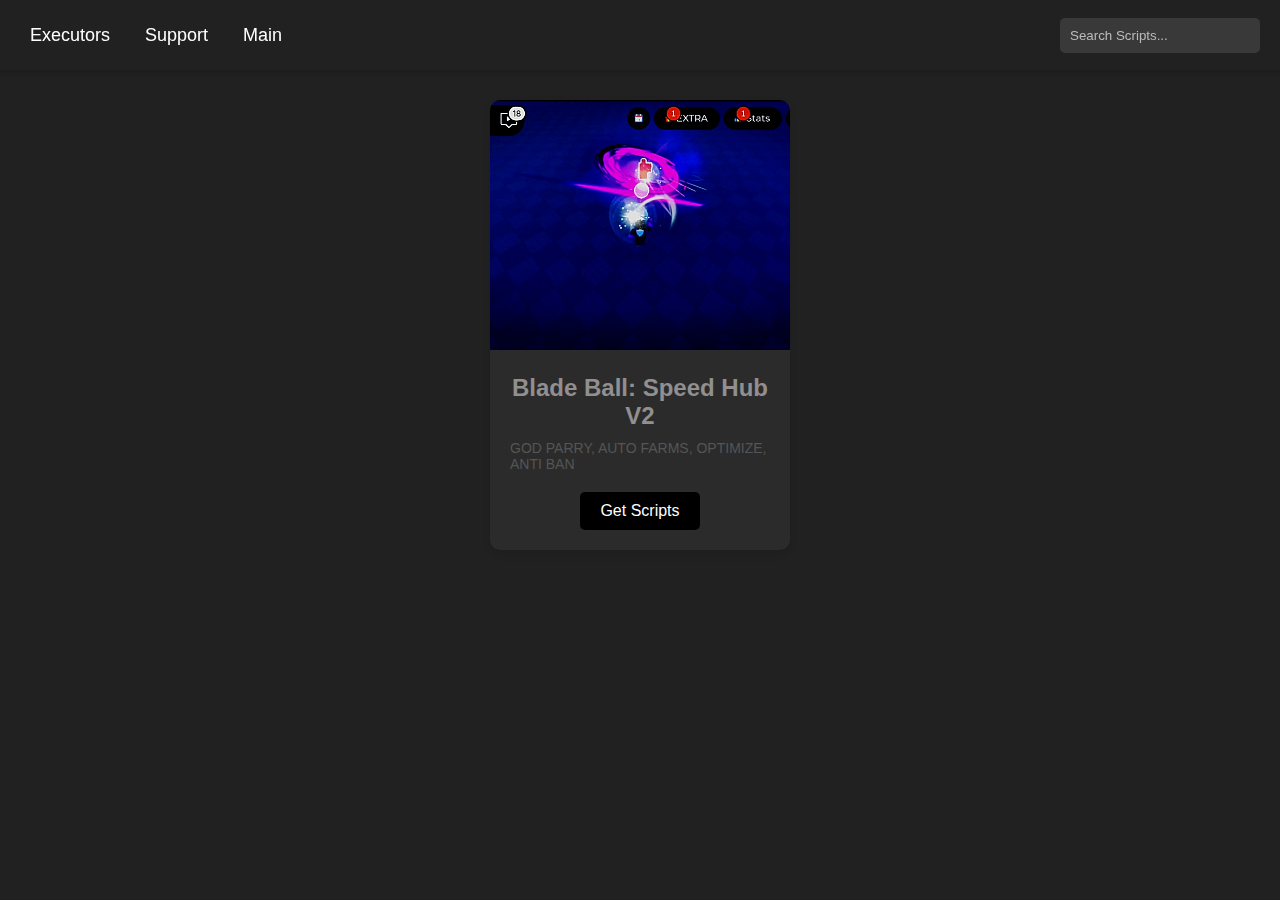
<file: index.html>
<!DOCTYPE html>
<html lang="en">
<head>
    <meta charset="UTF-8">
    <meta name="viewport" content="width=device-width, initial-scale=1.0">
    <title>Scripts | Star X</title>
    <link rel="stylesheet" href="styles.css">
    <script>
        function searchVideos() {
            const input = document.getElementById("searchInput").value.toLowerCase();
            const cards = document.getElementsByClassName("card");

            for (let card of cards) {
                const title = card.getElementsByTagName("h2")[0].innerText.toLowerCase();
                if (title.includes(input)) {
                    card.style.display = ""; // Tampilkan jika cocok
                } else {
                    card.style.display = "none"; // Sembunyikan jika tidak cocok
                }
            }
        }
    </script>
</head>
<body>
    <!-- Sidebar Navbar -->
    <nav class="navbar-top">
        <div class="nav-links">
            <a href="executor.html">Executors</a>
            <a href="support.html">Support</a>
            <a href="main.html">Main</a>
        </div>
        <div class="search-container">
            <input type="text" id="searchInput" onkeyup="searchVideos()" placeholder="Search Scripts..." />
        </div>
    </nav>

        <div class="card-container">
            <!-- Card 1 -->
            <div class="card">
                <img src="speedv2.jpg" alt="Thumbnail Video 1">
                <div class="card-content">
                    <h2>Blade Ball: Speed Hub V2</h2>
                    <p>GOD PARRY, AUTO FARMS, OPTIMIZE, ANTI BAN</p>
                    <a href="https://gateway.platoboost.com/l/80992/16e2f80h" target="_blank">
                        <button>Get Scripts</button>
                    </a>
                </div>
            </div>

        </div>
    </div>
</body>
</html>
</file>
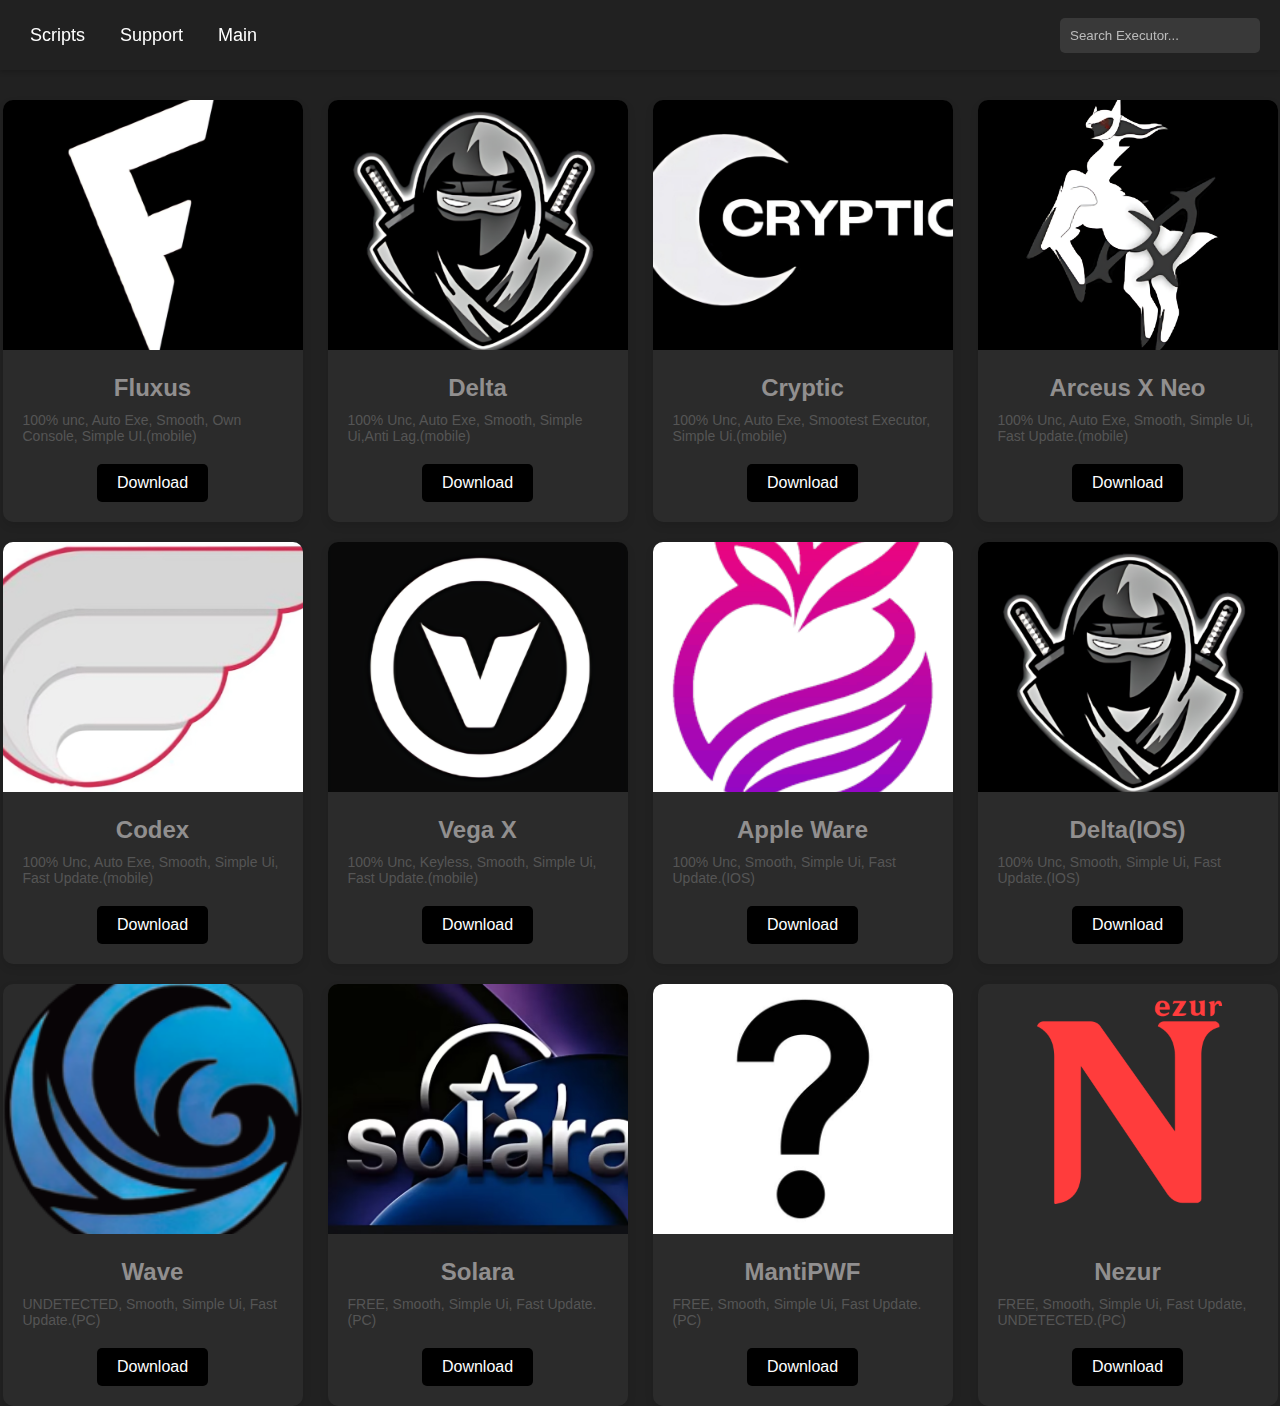
<file: executor.html>
<!DOCTYPE html>
<html lang="en">
<head>
    <meta charset="UTF-8">
    <meta name="viewport" content="width=device-width, initial-scale=1.0">
    <title>Executors | Star X</title>
    <link rel="stylesheet" href="styles.css">
    <script>
        function searchVideos() {
            const input = document.getElementById("searchInput").value.toLowerCase();
            const cards = document.getElementsByClassName("card");

            for (let card of cards) {
                const title = card.getElementsByTagName("h2")[0].innerText.toLowerCase();
                if (title.includes(input)) {
                    card.style.display = ""; // Tampilkan jika cocok
                } else {
                    card.style.display = "none"; // Sembunyikan jika tidak cocok
                }
            }
        }
    </script>
</head>
<body>
    <!-- Sidebar Navbar -->
    <nav class="navbar-top">
        <div class="nav-links">
            <a href="index.html">Scripts</a>
            <a href="support.html">Support</a>
            <a href="main.html">Main</a>
        </div>
        <div class="search-container">
            <input type="text" id="searchInput" onkeyup="searchVideos()" placeholder="Search Executor..." />
        </div>
    </nav>


        <div class="card-container">
            <!-- Card 1 -->
            <div class="card">
                <img src="fluxus.png" alt="Thumbnail Video 1">
                <div class="card-content">
                    <h2>Fluxus</h2>
                    <p>100% unc, Auto Exe, Smooth, Own Console, Simple UI.(mobile)</p>
                    <a href="https://gateway.platoboost.com/l/68666/6274jhg0" target="_blank">
                        <button>Download</button>
                    </a>
                </div>
            </div>

            <!-- Card 2 -->
            <div class="card">
                <img src="delta.png" alt="Thumbnail Video 2">
                <div class="card-content">
                    <h2>Delta</h2>
                    <p>100% Unc, Auto Exe, Smooth, Simple Ui,Anti Lag.(mobile)</p>
                    <a href="https://gateway.platoboost.com/l/68666/22bh38g1" target="_blank">
                        <button>Download</button>
                    </a>
                </div>
            </div>

            <!-- Card 3 -->
            <div class="card">
                <img src="cryptic.png" alt="Thumbnail Video 3">
                <div class="card-content">
                    <h2>Cryptic</h2>
                    <p>100% Unc, Auto Exe, Smootest Executor, Simple Ui.(mobile)</p>
                    <a href="https://gateway.platoboost.com/l/68666/dec8aeg9" target="_blank">
                        <button>Download</button>
                    </a>
                </div>
            </div>

            <!-- Card 3 -->
            <div class="card">
                <img src="arceus.png" alt="Thumbnail Video 3">
                <div class="card-content">
                    <h2>Arceus X Neo</h2>
                    <p>100% Unc, Auto Exe, Smooth, Simple Ui, Fast Update.(mobile)</p>
                    <a href="https://gateway.platoboost.com/l/68666/aiah824h" target="_blank">
                        <button>Download</button>
                    </a>
                </div>
            </div>

            <!-- Card 3 -->
            <div class="card">
                <img src="codex.png" alt="Thumbnail Video 3">
                <div class="card-content">
                    <h2>Codex</h2>
                    <p>100% Unc, Auto Exe, Smooth, Simple Ui, Fast Update.(mobile)</p>
                    <a href="https://gateway.platoboost.com/l/68666/0115e9f9" target="_blank">
                        <button>Download</button>
                    </a>
                </div>
            </div>

            <!-- Card 3 -->
            <div class="card">
                <img src="vega.png" alt="Thumbnail Video 3">
                <div class="card-content">
                    <h2>Vega X</h2>
                    <p>100% Unc, Keyless, Smooth, Simple Ui, Fast Update.(mobile)</p>
                    <a href="https://gateway.platoboost.com/l/68666/a7ehh5ch" target="_blank">
                        <button>Download</button>
                    </a>
                </div>
            </div>

            <!-- Card 3 -->
            <div class="card">
                <img src="ware.png" alt="Thumbnail Video 3">
                <div class="card-content">
                    <h2>Apple Ware</h2>
                    <p>100% Unc, Smooth, Simple Ui, Fast Update.(IOS)</p>
                    <a href="https://gateway.platoboost.com/l/68666/4295hh89" target="_blank">
                        <button>Download</button>
                    </a>
                </div>
            </div>

            <!-- Card 3 -->
            <div class="card">
                <img src="delta.png" alt="Thumbnail Video 3">
                <div class="card-content">
                    <h2>Delta(IOS)</h2>
                    <p>100% Unc, Smooth, Simple Ui, Fast Update.(IOS)</p>
                    <a href="https://gateway.platoboost.com/l/68666/9b30h9f0" target="_blank">
                        <button>Download</button>
                    </a>
                </div>
            </div>

            <!-- Card 3 -->
            <div class="card">
                <img src="wave.png" alt="Thumbnail Video 3">
                <div class="card-content">
                    <h2>Wave</h2>
                    <p>UNDETECTED, Smooth, Simple Ui, Fast Update.(PC)</p>
                    <a href="https://gateway.platoboost.com/l/68666/fh4a7538" target="_blank">
                        <button>Download</button>
                    </a>
                </div>
            </div>

            <!-- Card 3 -->
            <div class="card">
                <img src="Solara.avif" alt="Thumbnail Video 3">
                <div class="card-content">
                    <h2>Solara</h2>
                    <p>FREE, Smooth, Simple Ui, Fast Update.(PC)</p>
                    <a href="https://gateway.platoboost.com/l/68666/16508b64" target="_blank">
                        <button>Download</button>
                    </a>
                </div>
            </div>

            <!-- Card 3 -->
            <div class="card">
                <img src="manti.jpg" alt="Thumbnail Video 3">
                <div class="card-content">
                    <h2>MantiPWF</h2>
                    <p>FREE, Smooth, Simple Ui, Fast Update.(PC)</p>
                    <a href="https://gateway.platoboost.com/l/68666/fdg1845f" target="_blank">
                        <button>Download</button>
                    </a>
                </div>
            </div>

            <!-- Card 3 -->
            <div class="card">
                <img src="nezur.png" alt="Thumbnail Video 3">
                <div class="card-content">
                    <h2>Nezur</h2>
                    <p>FREE, Smooth, Simple Ui, Fast Update, UNDETECTED.(PC)</p>
                    <a href="https://gateway.platoboost.com/l/68666/gf59b730" target="_blank">
                        <button>Download</button>
                    </a>
                </div>
            </div>
        </div>
    </div>
</body>
</html>
</file>
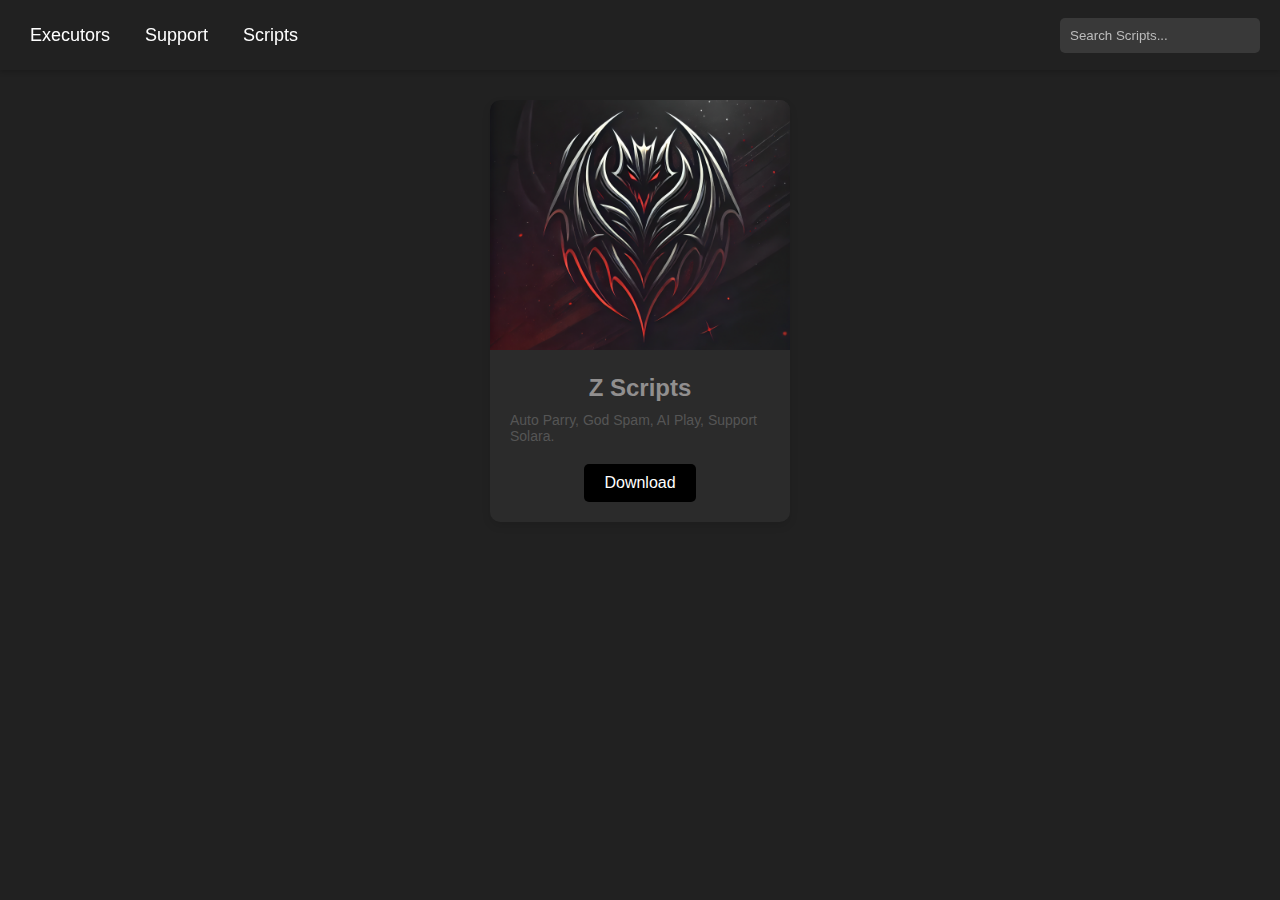
<file: main.html>
<!DOCTYPE html>
<html lang="en">
<head>
    <meta charset="UTF-8">
    <meta name="viewport" content="width=device-width, initial-scale=1.0">
    <title>Main | Star X</title>
    <link rel="stylesheet" href="styles.css">
    <script>
        function searchVideos() {
            const input = document.getElementById("searchInput").value.toLowerCase();
            const cards = document.getElementsByClassName("card");

            for (let card of cards) {
                const title = card.getElementsByTagName("h2")[0].innerText.toLowerCase();
                if (title.includes(input)) {
                    card.style.display = ""; // Tampilkan jika cocok
                } else {
                    card.style.display = "none"; // Sembunyikan jika tidak cocok
                }
            }
        }
    </script>
</head>
<body>
    <!-- Sidebar Navbar -->
    <nav class="navbar-top">
        <div class="nav-links">
            <a href="executor.html">Executors</a>
            <a href="support.html">Support</a>
            <a href="index.html">Scripts</a>
        </div>
        <div class="search-container">
            <input type="text" id="searchInput" onkeyup="searchVideos()" placeholder="Search Scripts..." />
        </div>
    </nav>

        <div class="card-container">
            <!-- Card 1 -->
            <div class="card">
                <img src="Star X.png" alt="Thumbnail Video 1">
                <div class="card-content">
                    <h2>Z Scripts</h2>
                    <p>Auto Parry, God Spam, AI Play, Support Solara.</p>
                    <a href="https://pastebin.com/raw/y89dAyf7" target="_blank">
                        <button>Download</button>
                    </a>
                </div>
            </div>

        </body>
        </html>
</file>
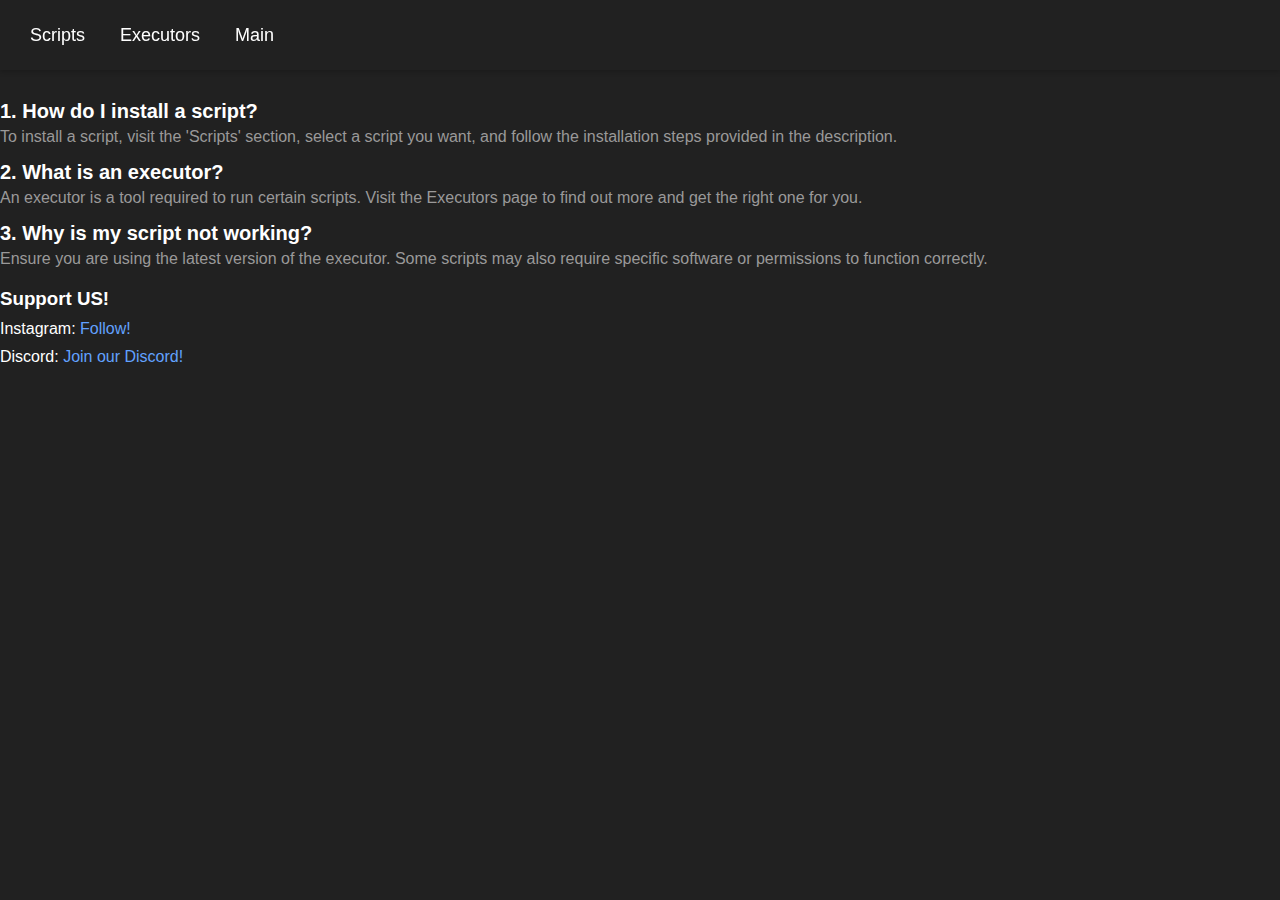
<file: support.html>
<!DOCTYPE html>
<html lang="en">
<head>
    <meta charset="UTF-8">
    <meta name="viewport" content="width=device-width, initial-scale=1.0">
    <title>Support | Star X</title>
    <link rel="stylesheet" href="styles.css">
</head>
<body>
    <!-- Navbar -->
    <nav class="navbar-top">
        <div class="nav-links">
            <a href="index.html">Scripts</a>
            <a href="executor.html">Executors</a>
            <a href="main.html">Main</a>
        </div>
    </nav>

        <section class="faq">

            <div class="faq-item">
                <h4>1. How do I install a script?</h4>
                <p>To install a script, visit the 'Scripts' section, select a script you want, and follow the installation steps provided in the description.</p>
            </div>
            <div class="faq-item">
                <h4>2. What is an executor?</h4>
                <p>An executor is a tool required to run certain scripts. Visit the Executors page to find out more and get the right one for you.</p>
            </div>
            <div class="faq-item">
                <h4>3. Why is my script not working?</h4>
                <p>Ensure you are using the latest version of the executor. Some scripts may also require specific software or permissions to function correctly.</p>
        </section>

        <section class="contact-info">
            <h3>Support US!</h3>

            <ul>
                <li>Instagram: <a href="https://www.instagram.com/screaminout_/">Follow!</a></li>
                <li>Discord: <a href="https://discord.gg/EwARkGncq4" target="_blank">Join our Discord!</a></li>
            </ul>
        </section>
    </div>
</body>
</html>
</file>
<file: styles.css>
/* Reset Styles */
* {
    box-sizing: border-box;
    margin: 0;
    padding: 0;
}

body {
    font-family: Arial, sans-serif;
    background-color: #212121;
    padding-top: 100px; /* Memberikan ruang untuk navbar */
}

/* Navbar di Atas */
.navbar-top {
    background-color: #212121;
    color: white;
    width: 100%;
    height: 70px;
    display: flex;
    align-items: center;
    justify-content: space-between;
    padding: 0 20px;
    position: fixed;
    top: 0;
    left: 0;
    box-shadow: 0 2px 5px rgba(0, 0, 0, 0.2);
    z-index: 1000;
}

.navbar-top h1 {
    font-size: 24px;
    text-transform: uppercase;
    letter-spacing: 2px;
    margin: 0;
}

.nav-links {
    display: flex;
    gap: 15px;
}

.nav-links a {
    text-decoration: none;
    color: white;
    font-size: 18px;
    bottom: unset;
    padding: 10px;
    transition: color 0.3s ease;
}

.nav-links a:hover {
    color: #424242;
}

.search-container input {
    width: 200px;
    padding: 10px;
    border: none;
    border-radius: 5px;
    background-color: #393939;
    color: rgb(255, 255, 255);
}

.search-container input::placeholder {
    color: #bbb;
}

/* Container untuk Konten */
.container {
    max-width: 1200px;
    margin: 0 auto;
    padding: 20px;
}

/* Card Styles */
.card-container {
    display: flex;
    gap: 20px;
    justify-content: space-around;
    flex-wrap: wrap;
}

.card {
    background-color: rgb(43, 43, 43);
    border-radius: 10px;
    box-shadow: 0 4px 8px rgba(0, 0, 0, 0.1);
    overflow: hidden;
    max-width: 300px;
    text-align: center;
    transition: transform 0.5s ease, box-shadow 0.5s ease;
}

.card:hover {
    transform: translateY(-10px);
    box-shadow: 0 8px 16px rgba(0, 0, 0, 0.2);
}

.card img {
    width: 100%;
    height: 250px;
    object-fit: cover;
}

.card-content {
    padding: 20px;
}

.card h2 {
    margin-bottom: 10px;
    color: rgb(145, 143, 143);
}

.card p {
    margin-bottom: 20px;
    font-size: 14px;
    color: #555;
    text-align: left;
}

.card a {
    text-decoration: none;
}

.card button {
    background-color: #000000;
    color: white;
    padding: 10px 20px;
    border: none;
    border-radius: 5px;
    cursor: pointer;
    font-size: 16px;
}

.card button:hover {
    background-color: #202021 ;
}


.support-container {
    max-width: 800px;
    margin: 40px auto;
    padding: 20px;
    background-color: #ffffff;
    border-radius: 8px;
    box-shadow: 0 4px 8px rgba(0, 0, 0, 0.2);
}

.support-header h2 {
    font-size: 28px;
    margin-bottom: 10px;
}

.support-header p {
    font-size: 18px;
    margin-bottom: 20px;
}

/* FAQ Section */
.faq h3 {
    margin-top: 20px;
    margin-bottom: 10px;
    color:#ffffff
}

.faq-item {
    margin-bottom: 15px;
}

.faq-item h4 {
    font-size: 20px;
    margin-bottom: 5px;
    color: #ffffff;
}

.faq-item p {
    font-size: 16px;
    color: #9a9999;
}

/* Guides Section */
.guides h3 {
    margin-top: 20px;
    margin-bottom: 10px;
}

.guides ul {
    list-style-type: disc;
    margin-left: 20px;
}

.guides ul li a {
    color: #62a1ff;
    text-decoration: none;
    transition: color 0.3s;
}

.guides ul li a:hover {
    color: #aaa;
}

/* Contact Information */
.contact-info h3 {
    margin-top: 20px;
    margin-bottom: 10px;
    color: #ffffff;
}

.contact-info ul {
    list-style-type: none;
    padding: 0;
    color: #ffffff;
}

.contact-info ul li {
    margin-bottom: 10px;
}

.contact-info ul li a {
    color: #62a1ff;
    text-decoration: none;
    transition: color 0.3s;
}

.contact-info ul li a:hover {
    color: #aaa;
}
</file>
